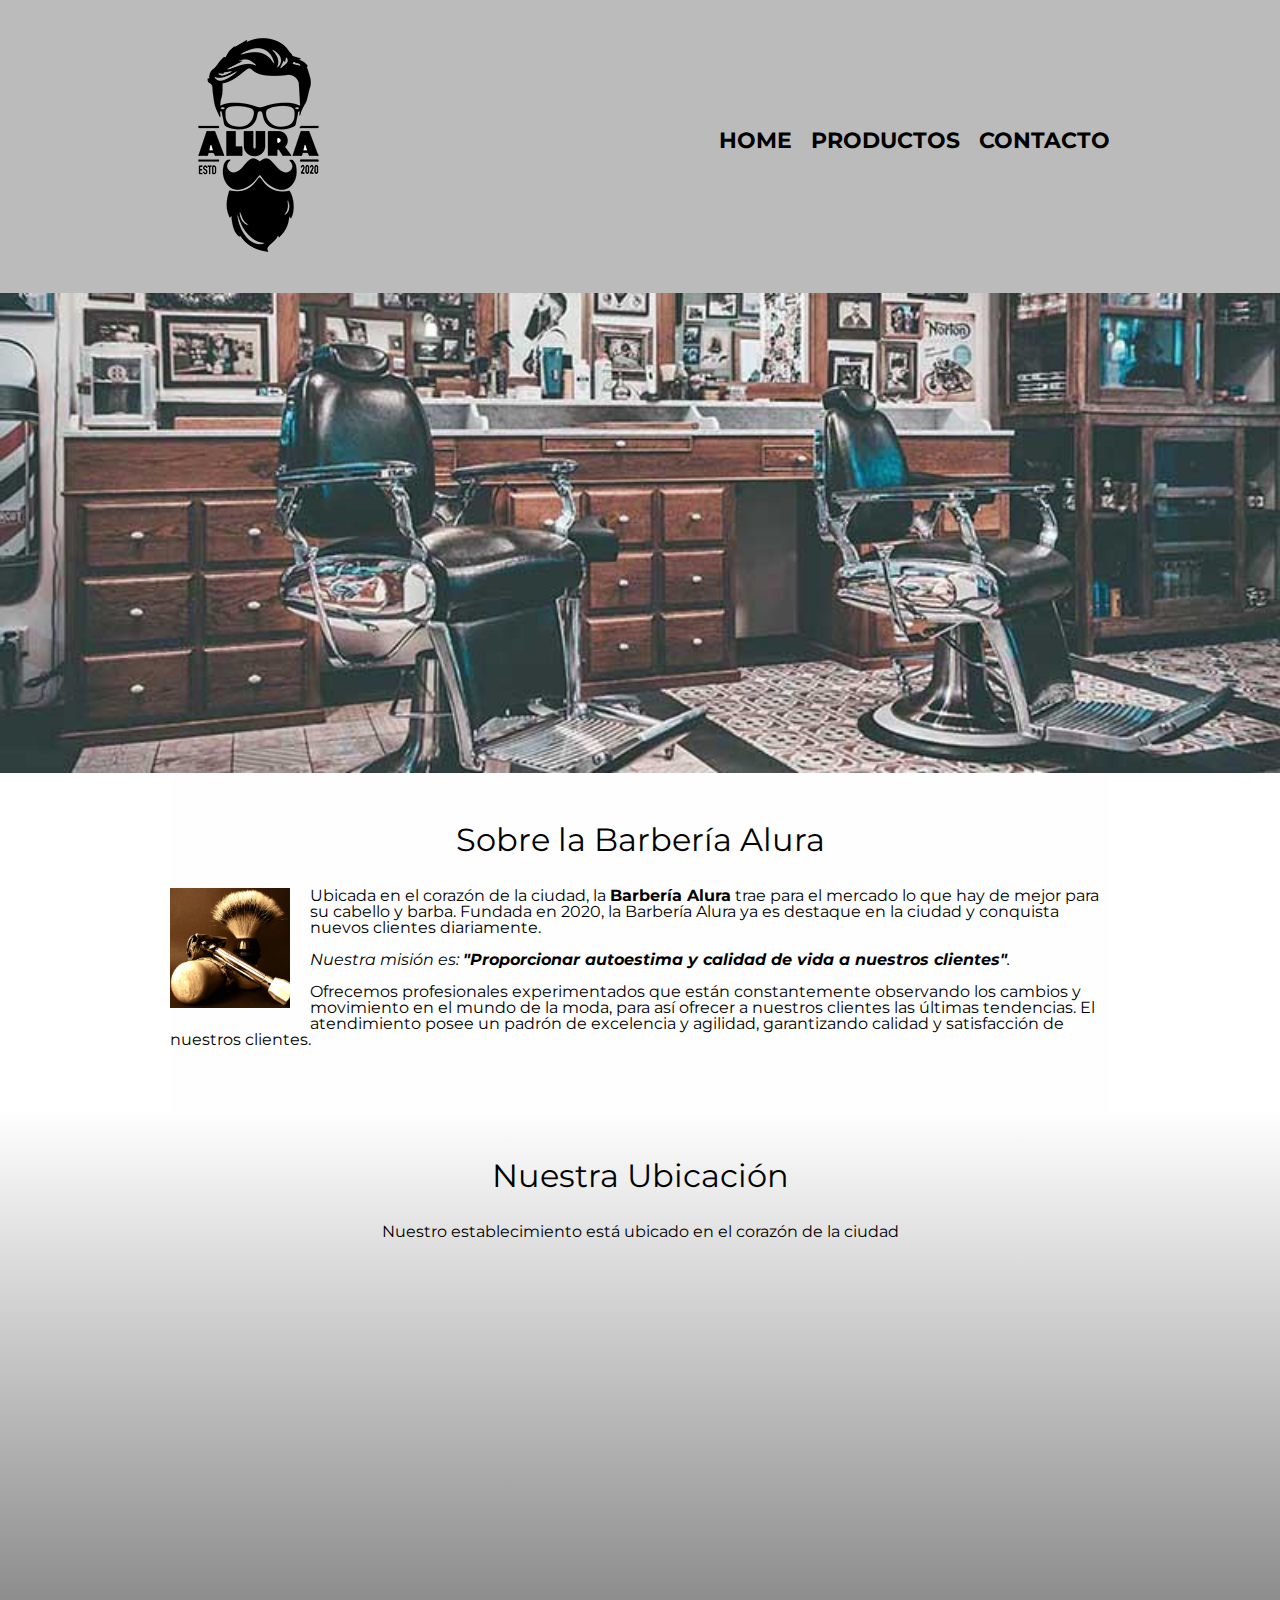
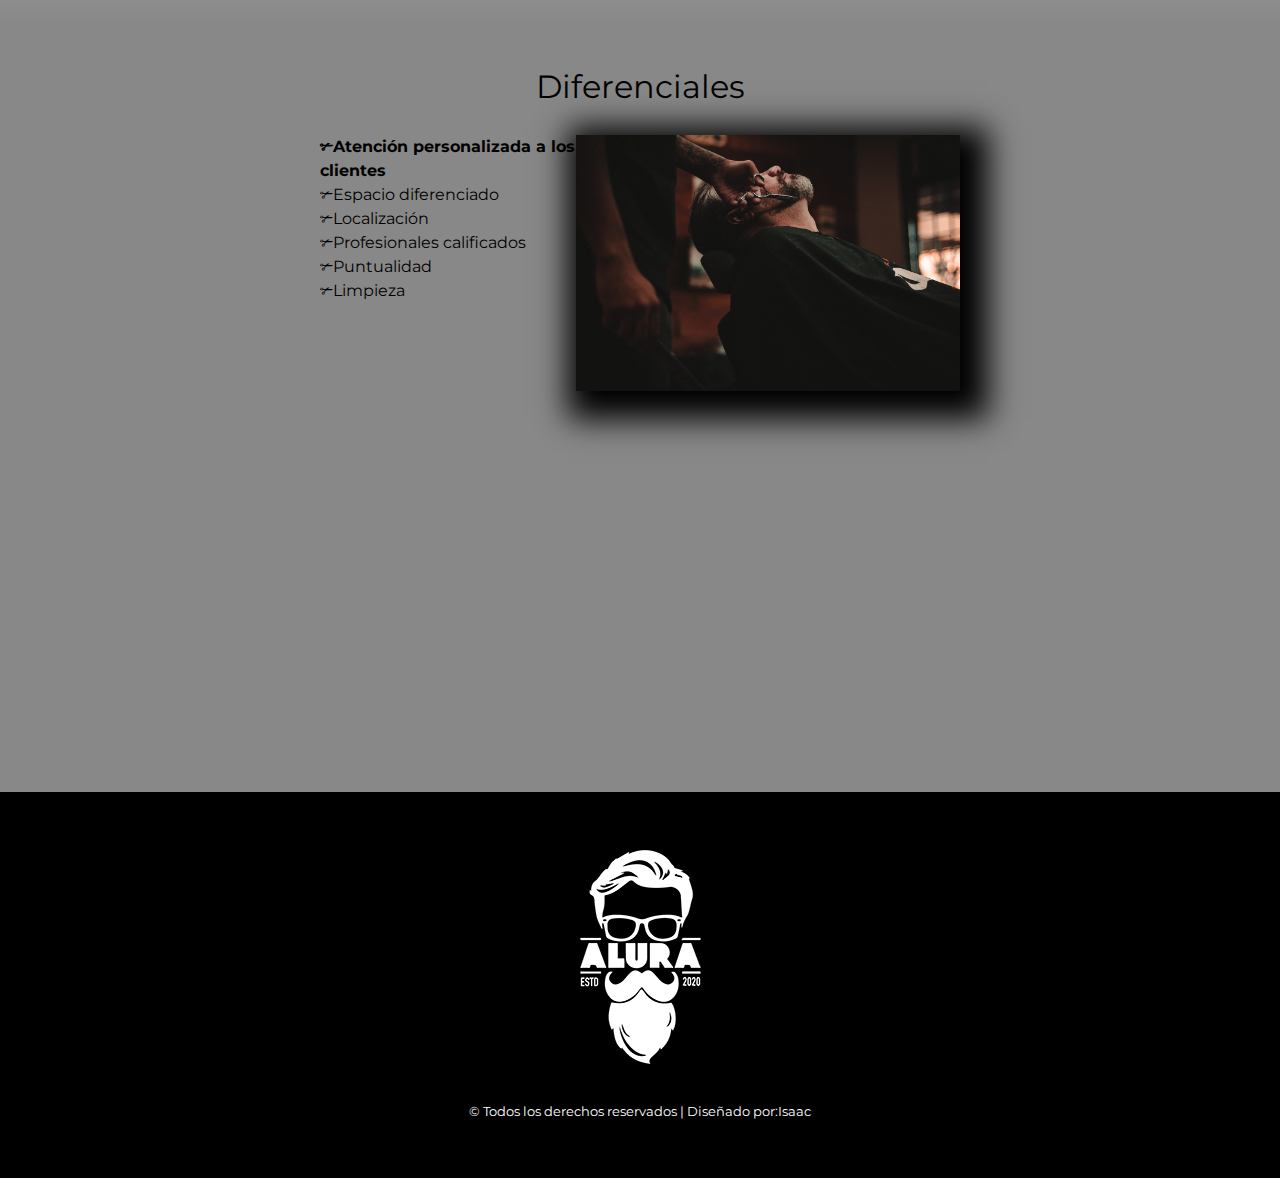
<file: index.html>
<!DOCTYPE html>

<html lang="es">
    
    <head>
        <meta charset="UTF-8"> 
        <meta name="viewport" content="width=device-width">
        <title>Barbería Alura</title>
        <link rel="stylesheet" href="reset.css">
        <link rel="stylesheet" href="style.css">
        <link href="https://fonts.googleapis.com/css2?family=Montserrat:wght@300&display=swap" rel="stylesheet">
    </head>

    <body>

        <header>
            <div class="caja">
                <h1><img src="imagenes/logo.png"></h1>
                <nav>
                    <ul>
                        <li><a href="index.html">Home</a></li>
                        <li><a href="productos.html">Productos</a></li>
                        <li><a href="Contacto.html">Contacto</a></li>
                    </ul>
                </nav>
            </div>
        </header>

        <img class="banner" src="banner/banner.jpg">
        
        <main>
            
            <section class="principal">

                <h2 class="titulo-principal">Sobre la Barbería Alura</h2>

                <img class="utensilios"  src="imagenes/utensilios.jpg" alt="Utensilios de un barbero.">
    
                <p>Ubicada en el corazón de la ciudad, la <strong>Barbería Alura</strong> trae para el mercado lo que hay de mejor para su cabello y barba. Fundada en 2020, la Barbería Alura ya es destaque en la ciudad y conquista nuevos clientes diariamente.</p>
    
                <p id="mision"><em>Nuestra misión es: <strong>"Proporcionar autoestima y calidad de vida a nuestros clientes"</strong>.</em></p>
    
                <p>Ofrecemos profesionales experimentados que están constantemente observando los cambios y movimiento en el mundo de la moda, para así ofrecer a nuestros clientes las últimas tendencias. El atendimiento posee un padrón de excelencia y agilidad, garantizando calidad y satisfacción de nuestros clientes.</p> 
    
            </section>

            <section class="mapa">
                <h3 class="titulo-principal">Nuestra Ubicación</h3>
                <p>Nuestro establecimiento está ubicado en el corazón de la ciudad</p>

                <div class="mapa-contenido">
                    <iframe src="https://www.google.com/maps/embed?pb=!1m18!1m12!1m3!1d34784.869470159!2d-46.65499870427411!3d-23.593248407555798!2m3!1f0!2f0!3f0!3m2!1i1024!2i768!4f13.1!3m3!1m2!1s0x94ce5a2b2ed7f3a1%3A0xab35da2f5ca62674!2sCaelum%20-%20Education%20and%20Innovation!5e0!3m2!1ses-419!2sbr!4v1602972945026!5m2!1ses-419!2sbr" width="100%" height="300" frameborder="0" style="border:0;" allowfullscreen="" aria-hidden="false" tabindex="0"></iframe>
                </div>


            </section>
            
            <section class="diferenciales">
    
                <h3 class="titulo-principal">Diferenciales</h3>
            
                <div class="contenido-diferenciales">
                    <ul class="lista-diferenciales">
                        <li class="items">Atención personalizada a los clientes</li>
                        <li class="items">Espacio diferenciado</li>
                        <li class="items">Localización</li>
                        <li class="items">Profesionales calificados</li>
                        <li class="items">Puntualidad</li>
                        <li class="items">Limpieza</li>
                    </ul><img src="diferenciales/diferenciales.jpg" class="imagen-diferenciales">
                </div>
                <div class="video">
                    <iframe width="100%" height="315" src="https://www.youtube.com/embed/8pWtdanVz3I?si=jwUuVqWKVEMZnNAG" title="YouTube video player" frameborder="0" allow="accelerometer; autoplay; clipboard-write; encrypted-media; gyroscope; picture-in-picture; web-share" allowfullscreen></iframe>
                </div>
                
            </section>


            
        </main>
        
        <footer>
            <img src="imagenes/logo-blanco.png">
            <p class="copyright">© Todos los derechos reservados | Diseñado por:<span>Isaac</span></p>
        </footer>
        
    </body>
</html>
</file>
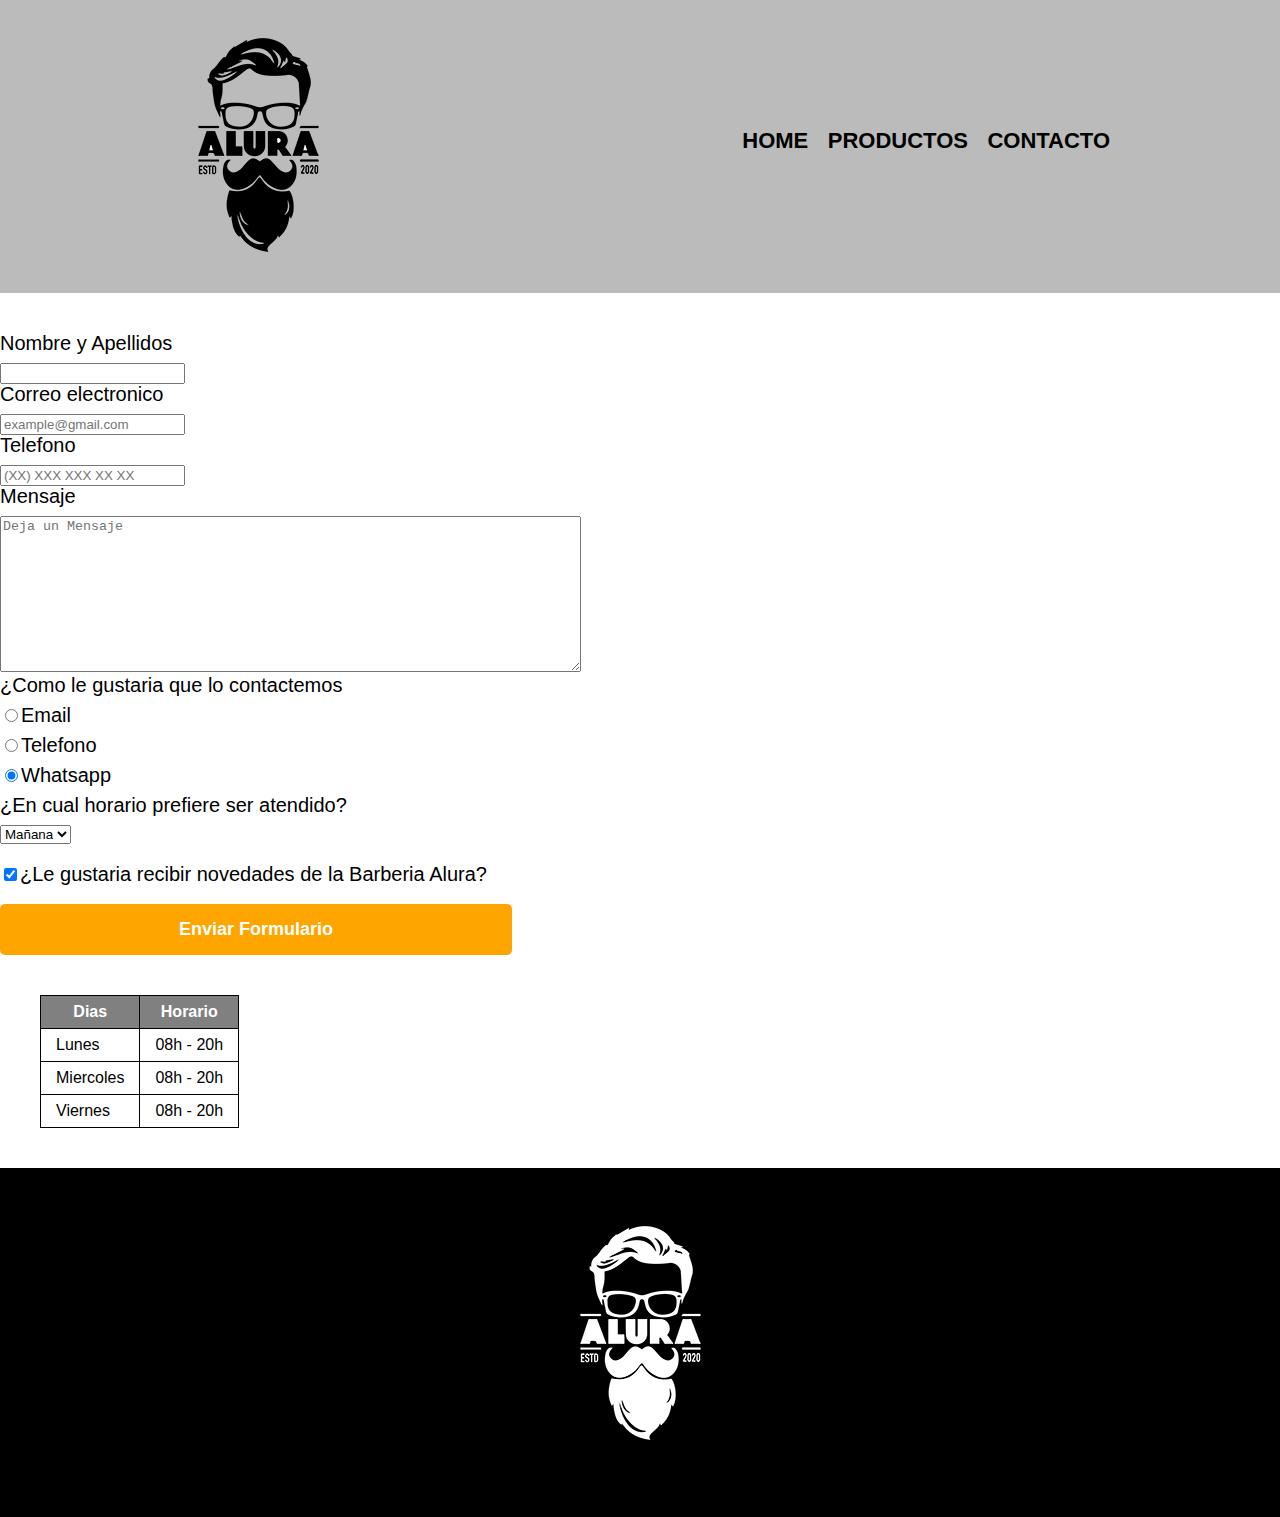
<file: Contacto.html>
<!DOCTYPE html>
<html lang="en">
    <head>
        <meta charset="UTF-8">
        <title>Productos - Barbería Alura</title>
        <link rel="stylesheet" href="reset.css">
        <link rel="stylesheet" href="style.css">
    </head>

    <body>
        
        <header>
            <div class="caja">
                <h1><img src="imagenes/logo.png" alt="logo de la Barberia Alura"></h1>
                <nav>
                    <ul>
                        <li><a href="index.html">Home</a></li>
                        <li><a href="productos.html">Productos</a></li>
                        <li><a href="contacto.html">Contacto</a></li>
                    </ul>
                </nav>
            </div>
        </header>
        <main>
            <form>
                    <label for="nombre_apellido">Nombre y Apellidos</label>
                    <input type="text" id="nombre_apellido" class="input_padron" required>

                    <label for="correoelectronico">Correo electronico</label>
                    <input type="text" id="correoelectronico" class="input_padron" required placeholder="example@gmail.com">

                    <label for="telefono">Telefono</label>
                    <input type="text" id="telefono" class="input_padron" required placeholder="(XX) XXX XXX XX XX">

                    
                    <label for="mensaje">Mensaje</label>
                    <textarea cols="70" rows="10" id="mensaje" class="input_padron" required placeholder="Deja un Mensaje"></textarea>

                    <fieldset>
                        <legend>¿Como le gustaria que lo contactemos</legend>
                        
                        <label for="radio_email"><input type="radio" name="contacto" value="email" name="" id="radio_email">Email</label>
                        
                        <label for="radio_telefono"><input type="radio" name="contacto" value="telefono" id="radio_telefono">Telefono</label>
                        
                        <label for="radio_whatsapp"><input type="radio" name="contacto" value="whatsapp" id="radio_whatsapp" checked>Whatsapp</label>
                    </fieldset>

                    <fieldset>
                        <legend>¿En cual horario prefiere ser atendido?</legend>
                       
                        <select>
                            <option>Mañana</option>
                            <option>Tarde</option>
                            <option>Noche</option>
                        </select>
                    </fieldset>

                    <label class="checkbox"><input type="checkbox" checked>¿Le gustaria recibir novedades de la Barberia Alura?</label>
                    <input type="submit" value="Enviar Formulario" class="enviar">
            </form>
            <table>
                <thead>
                    <tr>
                        <th>Dias</th>
                        <th>Horario</th>
                    </tr>
                </thead>

                <tbody>
                    <tr>
                        <td>Lunes</td>
                        <td>08h - 20h</td>
                    </tr>
                    <tr>
                        <td>Miercoles </td>
                        <td>08h - 20h</td>
                    </tr>
                    <tr>
                        <td>Viernes</td>
                        <td>08h - 20h</td>
                    </tr>
                </tbody>
            </table>
        </main>
        <footer>
            <img src="imagenes/logo-blanco.png" alt="logo de la Barberia Alura">
            <p class="copi">© Todos los derechos reservados | Diseñado por:<span>Isaac</span></p>
        </footer>
    </body>
</html>
</file>
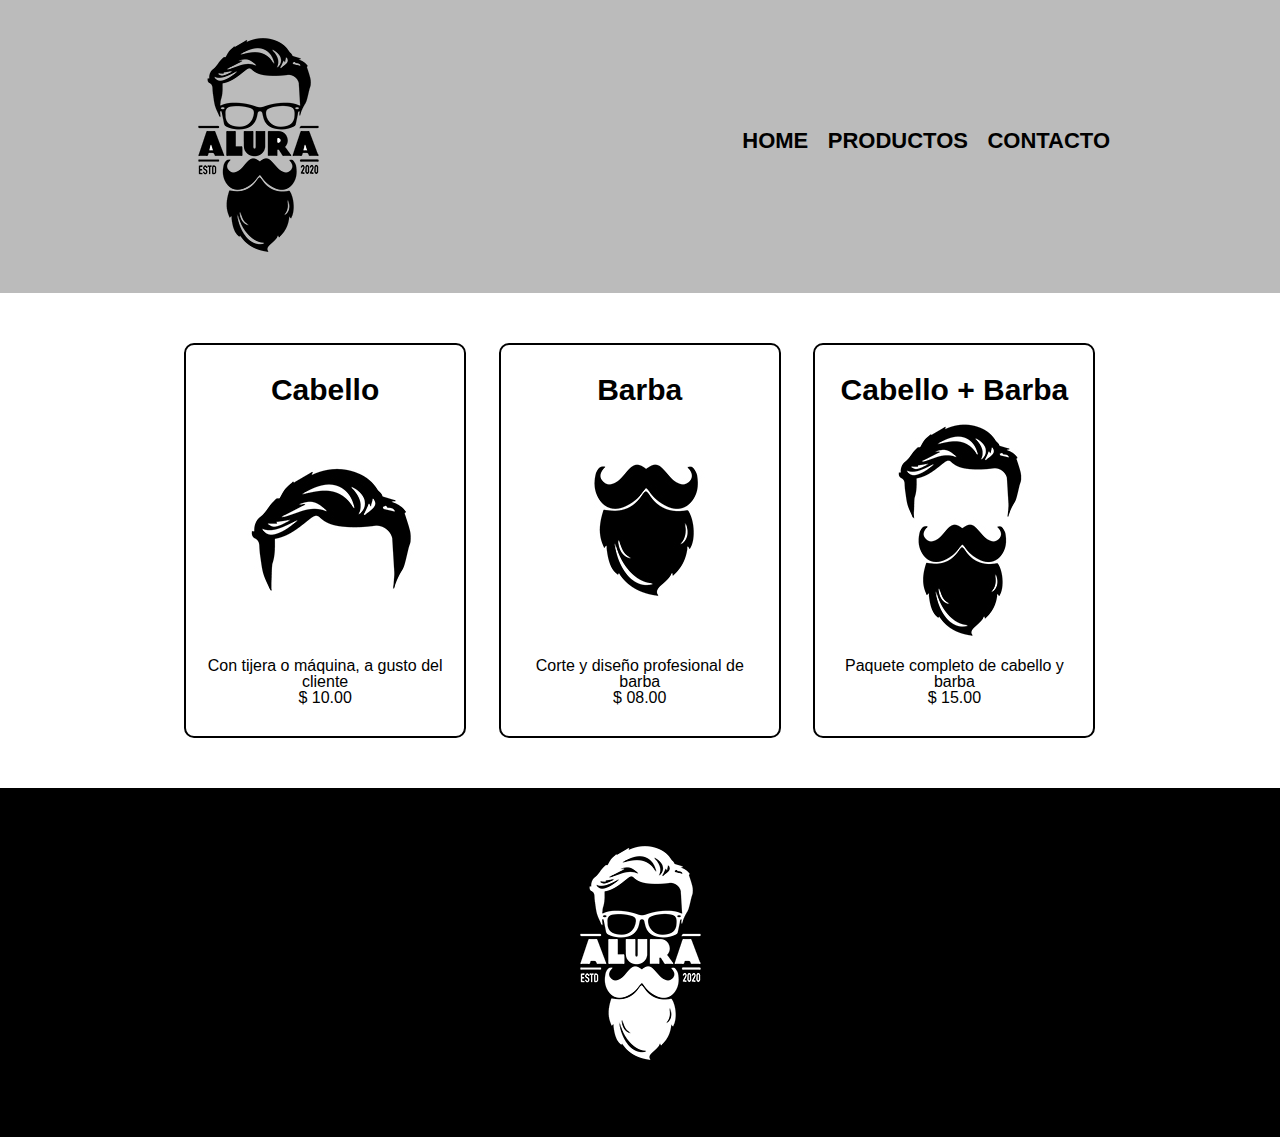
<file: productos.html>
<!DOCTYPE html>

<html>
    <head>
        <meta charset="UTF-8">
        <title>Productos - Barbería Alura</title>
        <link rel="stylesheet" href="reset.css">
        <link rel="stylesheet" href="style.css">
    </head>
    <body>
        <header>
            <div class="caja">
                <h1><img src="imagenes/logo.png"></h1>
                <nav>
                    <ul>
                        <li><a href="index.html">Home</a></li>
                        <li><a href="productos.html">Productos</a></li>
                        <li><a href="contacto.html">Contacto</a></li>
                    </ul>
                </nav>
            </div>
        </header>

        <main>
            <ul class="productos">
                <li>
                    <h2>Cabello</h2>
                    <img src="imagenes/cabello.jpg">
                    <p class="producto_descripcion">Con tijera o máquina, a gusto del cliente</p>
                    <p class="producto_precio">$ 10.00</p>
                </li>
                <li>
                    <h2>Barba</h2>
                    <img src="imagenes/barba.jpg">
                    <p class="producto_descripcion">Corte y diseño profesional de barba</p>
                    <p class="producto_precio">$ 08.00</p>
                </li>
                <li>
                    <h2>Cabello + Barba</h2>
                    <img src="imagenes/cabello+barba.jpg">
                    <p class="producto_descripcion">Paquete completo de cabello y barba</p>
                    <p class="producto_precio">$ 15.00</p>
                </li>
            </ul>
        </main>

        <footer>
            <img src="imagenes/logo-blanco.png" a>
            <p class="copi">© Todos los derechos reservados | Diseñado por:<span>Isaac</span></p>
        </footer>
    </body>
</html>
</file>
<file: style.css>
body{
    font-family: 'Montserrat', sans-serif;
}

header {
    background-color: #BBBBBB;
    padding: 20px 0;
}

.caja{
    width: 940px;
    position: relative;
    margin: 0 auto;
}

nav{
    position: absolute;
    top:110px;
    right: 0;
}

nav li{
    display: inline;
    margin: 0 0 0 15px;
}

nav a{
    text-transform: uppercase;
    color: black;
    font-weight: bold;
    font-size: 22px;
    text-decoration: none;
}

nav a:hover{
    color:yellow;
    text-decoration: underline;
}

.productos{
    width: 940px;
    margin: 0 auto;
    padding: 50px;
}


.productos li{
    display: inline-block;
    text-align: center;
    width: 30%;
    vertical-align: top;
    margin: 0 1.5%;
    padding: 30px 20px;
    box-sizing: border-box;
    border: 2px solid black;
    border-radius: 10px;
}

.productos li:hover{
    border-color:yellow;
}

.productos li:active{
    border-color:blue;
}

.productos h2{
    font-size: 30px;
    font-weight: bold;
}

.productos li:hover h2{
    font-size: 33px;
}

.producto-descripcion{
    font-size: 18px;
}

.producto-precio{
    font-size: 20px;
    font-weight: bold;
    margin-top:10px;
}

footer{
    text-align: center;
    background: black;
    padding:40px;
}

.copyright{
    color:white;
    font-size: 13px;
    margin:20px;
}

form{
    margin: 40px 0;
}

form label, form legend{
    display: block;
    font-size: 20px;
    margin: 0 0 10px;
}

.input-padron{
    display: block;
    margin: 0 0 20px;
    padding: 10px 25px;
    width: 50%;
}

.checkbox{
    margin:20px 0;
}

.enviar{
    width: 40%;
    padding: 15px 0;
    font-size: 18px;
    font-weight: bold;
    color:white;
    background: orange;
    border:none;
    border-radius: 5px;
    transition: 1s all;
    cursor:pointer;
}

.enviar:hover{
    background: orangered;
    transform: scale(1.2);
}

table{
    margin: 40px 40px;
}

thead{
    background: grey;
    color:white;
    font-weight: bold;
}

td,th{
    border: 1px solid black;
    padding: 8px 15px;
}

/*Aquí inicia el CSS para nuestra home*/
.banner{
    width: 100%;
}

.principal{
    padding: 3em 0;
    background: #FEFEFE;
    width: 940px;
    margin: 0 auto; 
}

.titulo-principal{
    text-align: center;
    font-size: 2em;
    margin: 0 0 1em;
    clear:left;
}

.principal p{
    margin: 0 0 1em;
}

.principal strong{
    font-weight: bold;
}

.principal em{
    font-style: italic;
}

.utensilios{
    width: 120px;
    float:left;
    margin: 0 20px 20px 0;
}

.mapa{
    padding: 3em 0;
    background: linear-gradient(#FEFEFE, #888888)
}

.mapa p{
    margin: 0 0 2em;
    text-align: center;
}

.mapa-contenido{
    width: 940px;
    margin: 0 auto;
}

.diferenciales{
    padding: 3em 0;
    background: #888888;
}

.contenido-diferenciales{
    width: 640px;
    margin: 0 auto;
}

.lista-diferenciales{
    width: 40%;
    display: inline-block;
    vertical-align: top;
}

.items{
    line-height: 1.5;
}

.items:before{
    content:"✃"
}

.items:first-child{
    font-weight: bold;
}

.imagen-diferenciales{
    width: 60%;
    transition: 400ms;
    box-shadow: 10px 10px 30px 18px black;

}

.imagen-diferenciales:hover{
    opacity: 0.3;
    transition: 400ms;
}

.video{
    width: 560px;
    margin: 1em auto;
}


@media screen and (max-width:480px){
    h1{
        text-align: center;
    }
    nav{
        position: static;
    }
    
    .caja, .principal, .mapa-contenido, .contenido-diferenciales, .video{
        width: auto;
    }

    .lista-diferenciales, .imagen-diferenciales{
        width: 100%;
    }
}
</file>
